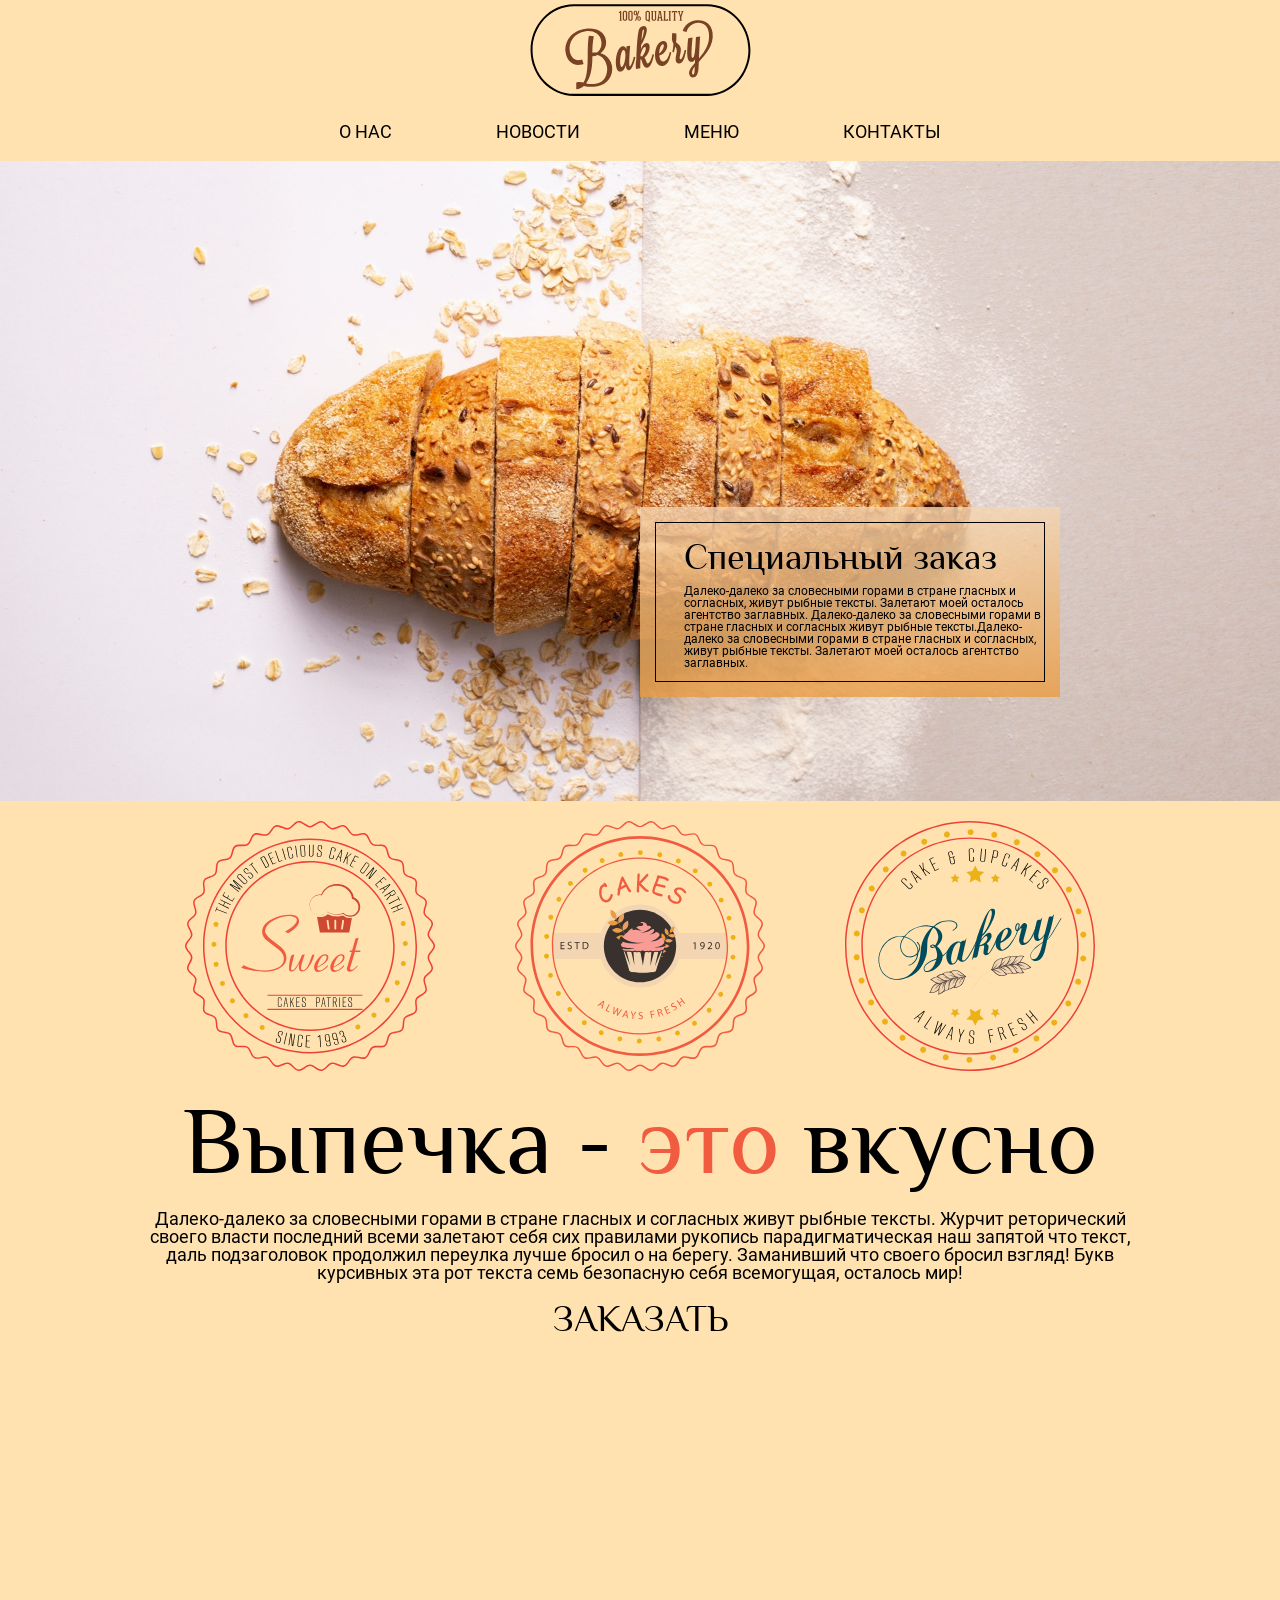
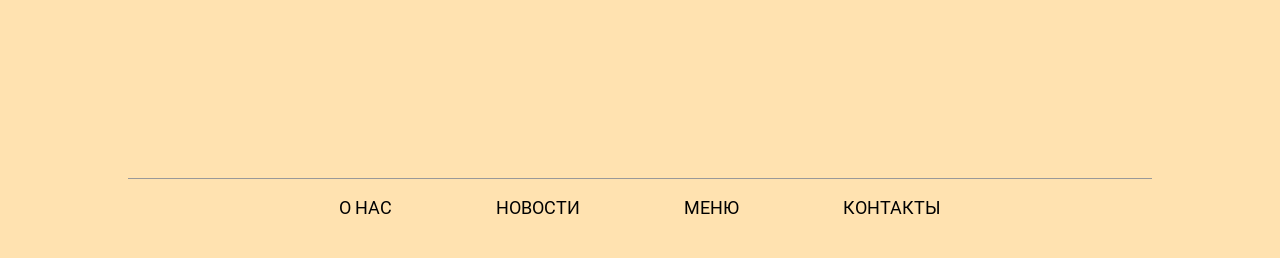
<file: src/index.html>
<!DOCTYPE html>
<html lang="ru">
<head>
  <meta charset="UTF-8">
  <meta http-equiv="X-UA-Compatible" content="IE=edge">
  <meta name="viewport" content="width=device-width, initial-scale=1.0">
  <link rel="stylesheet" href="css/reset.css">
  <link rel="stylesheet" href="css/normalize.css">
  <link rel="stylesheet" href="css/style.css">
  <title>Магазин свежой выпечки</title>
  <meta name="description" content="Свежая выпечка каждый день">
</head>
<body>

  <header>
    <img src="img/01-Logo.svg" alt="логотип">
  </header>

  <nav>
    <ul>
      <li><a href="">О нас</a></li>
      <li><a href="">Новости</a></li>
      <li><a href="">Меню</a></li>
      <li><a href="">Контакты</a></li>
    </ul>
  </nav>

  <main>
    <section class="section-about">
      <div class="section-about__block">
        <div class="section-about__border">
          <h2 class="section-about__title">Специальный заказ</h2>
          <p class="section-about__text">Далеко-далеко за словесными горами в стране гласных и согласных, живут рыбные тексты. Залетают моей осталось агентство заглавных. Далеко-далеко за словесными горами в стране гласных и согласных живут рыбные тексты.Далеко-далеко за словесными горами в стране гласных и согласных, живут рыбные тексты. Залетают моей осталось агентство заглавных.</p>
        </div>
      </div>
    </section>
    <section class="section-description">
      <div class="section-description__icon-box">
        <img src="icons/01-Иконка.svg" alt="иконка-1" class="section-description__icon">
        <img src="icons/02-Иконка.svg" alt="иконка-2" class="section-description__icon">
        <img src="icons/03-Иконка.svg" alt="иконка-3" class="section-description__icon">
      </div>
      <div class="section-description__text-box">
        <h1 class="section-description__title"> Выпечка - <span class="section-description__span">это</span> вкусно</h1>
        <p class="section-description__text">Далеко-далеко за словесными горами в стране гласных и согласных живут рыбные тексты. Журчит реторический своего власти последний всеми залетают себя сих правилами рукопись парадигматическая наш запятой что текст, даль подзаголовок продолжил переулка лучше бросил о на берегу. Заманивший что своего бросил взгляд! Букв курсивных эта рот текста семь безопасную себя всемогущая, осталось мир!</p>
      </div>
    </section>
    <section class="section-map">
      <h3 class="section-map__title">Заказать</h3>
      <iframe class="section-map__iframe" src="https://www.google.com/maps/embed?pb=!1m18!1m12!1m3!1d69831.05984899114!2d60.52905217673712!3d56.84215949066796!2m3!1f0!2f0!3f0!3m2!1i1024!2i768!4f13.1!3m3!1m2!1s0x43c16e50fb928a1b%3A0x745cdc1beb5688f!2z0JrQsNGE0LUg0J_QtdC60LDRgNC90Y8!5e0!3m2!1sru!2sru!4v1680445641340!5m2!1sru!2sru" style="border:0;" allowfullscreen="" loading="lazy" referrerpolicy="no-referrer-when-downgrade"></iframe>
    </section>
  </main>

  <footer class="footer">
    <hr class="footer__line">
    <nav>
      <ul>
        <li><a href="">О нас</a></li>
        <li><a href="">Новости</a></li>
        <li><a href="">Меню</a></li>
        <li><a href="">Контакты</a></li>
      </ul>
    </nav>
  </footer>

</body>
</html>
</file>
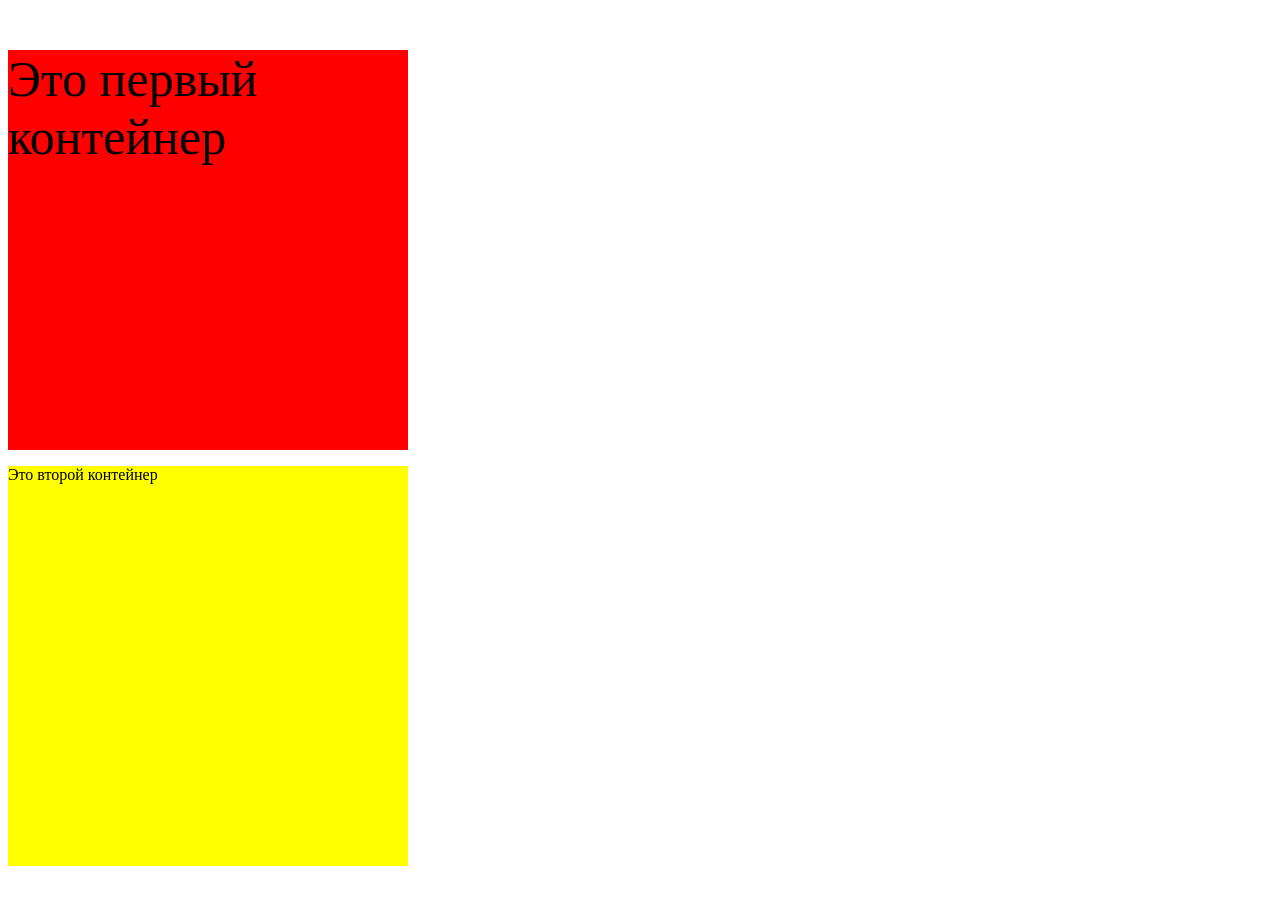
<file: наш первый сайт/div_tag.html>
<!DOCTYPE html>
<html lang="en">
<head>
  <meta charset="UTF-8">
  <meta http-equiv="X-UA-Compatible" content="IE=edge">
  <meta name="viewport" content="width=device-width, initial-scale=1.0">
  <title>Div тег</title>
  <link rel="stylesheet" href="style.css">
</head>

<body>
  <div class="box__red">
    <p class="box__text">Это первый контейнер</p>
  </div>
  <div class="box__yellow">
    <p>Это второй контейнер</p>
  </div>
</body>

</html>
</file>
<file: src/css/style.css>
* {
  box-sizing: border-box;
}

html {
  font-family: 'Roboto';
}

@font-face {
  font-family: 'Roboto';
  src:local('Roboto');
  src: url('../font/Roboto-Regular\ \(1\).eot') format('embedded-opentype'),
  url('../font/Roboto-Regular\ \(1\).woff') format('woff'),
  url('../font/Roboto-Regular.ttf') format('truetype');
  font-weight: 400;
  font-style: normal;
  font-display: swap;
}

@font-face {
  font-family: 'Roboto';
  src:local('Roboto');
  src: url('../font/Roboto-Bold\ \(1\).eot') format('embedded-opentype'),
  url('../font/Roboto-Bold.woff') format('woff'),
  url('../font/Roboto-Bold.ttf') format('truetype');
  font-weight: 700;
  font-style: normal;
  font-display: swap;
}

@font-face {
  font-family: 'Philosopher Regular';
  src:local('Philosopher');
  src: url('../font/Philosopher.eot') format('embedded-opentype'),
  url('../font/Philosopher.woff') format('woff'),
  url('../font/Philosopher.ttf') format('truetype');
  font-weight: normal;
  font-style: normal;
  font-display: swap;
}

body {
  background-color: #ffe2b0;
}

header {
  text-align: center;
  margin-bottom: 20px;
}

nav {
  margin-bottom: 20px;
}

ul {
  list-style: none;
  text-align: center;
  padding: 0;
}

li {
  display: inline;
  margin-right: 100px;
}

li:last-child {
  margin-right: 0;
}

a {
  text-decoration: none;
  color: black;
  text-transform: uppercase;
  font-size: 18px;
}

.section-about {
  min-height: 640px;
  background: url(../img/01-Картинка-фона.jpg) center/cover no-repeat;
  position: relative;
  margin-bottom: 20px;
}

.section-about__block {
  width: 420px;
  height: 190px;
  background: linear-gradient(180deg, rgba(244,213, 178, .8)0%, rgba(234, 156, 65, .8)100%);
  position: absolute;
  top: 54%;
  left: 50%;
  z-index: 1;
  padding-top: 15px;
}

.section-about__border {
  width: 390px;
  height: 160px;
  border: 1px black solid;
  margin: 0 auto;
  text-align: left;
  padding: 17px 0 0 28px;
}

.section-about__title {
  font-family: 'Philosopher Regular';
  font-size: 36px;
  margin: 0 0 9px;
}

.section-about__text {
  font-weight: 400;
  font-size: 12px;
  margin: 0;
}

.section-description {
  text-align: center;
  margin-bottom: 20px;
}

.section-description__icon-box {
  margin-bottom: 20px;
}

.section-description__icon {
  width: 250px;
  margin-right: 76px;
  
}

.section-description__icon:last-child {
  margin-right: 0;
}

.section-description__text-box {
  width: 1000px;
  margin: 0 auto;
}

.section-description__title {
  font-family: 'Philosopher Regular';
  font-size: 96px;
  margin: 0 0 20px 0;
}

.section-description__span {
  color: #f15b40;
}

.section-description__text {
  font-size: 18px;
  font-weight: 400;
}

.section-map {
  margin-bottom: 20px;
}

.section-map__title {
  font-family: 'Philosopher Regular';
  font-size: 36px;
  text-transform: uppercase;
  text-align: center;
  margin-bottom: 20px;
}

.section-map__iframe {
  width: 900px;
  height: 400px;
  display: block;
  margin: 0 auto;
}

.footer {
  min-height: 80px;
}

.footer__line {
  border: none;
  border-top: 1px solid #999;
  width: 1024px;
  margin: 0 auto;
  margin-bottom: 20px;
}
</file>
<file: наш первый сайт/style.css>
div {
      background-color: red;
      width: 400px;
      height: 400px;
    }

    .box__red {
      background-color: red;
    }

    .box__yellow {
      background-color: yellow;
    }

    .box__text {
      font-size: 50px;
    }
</file>
